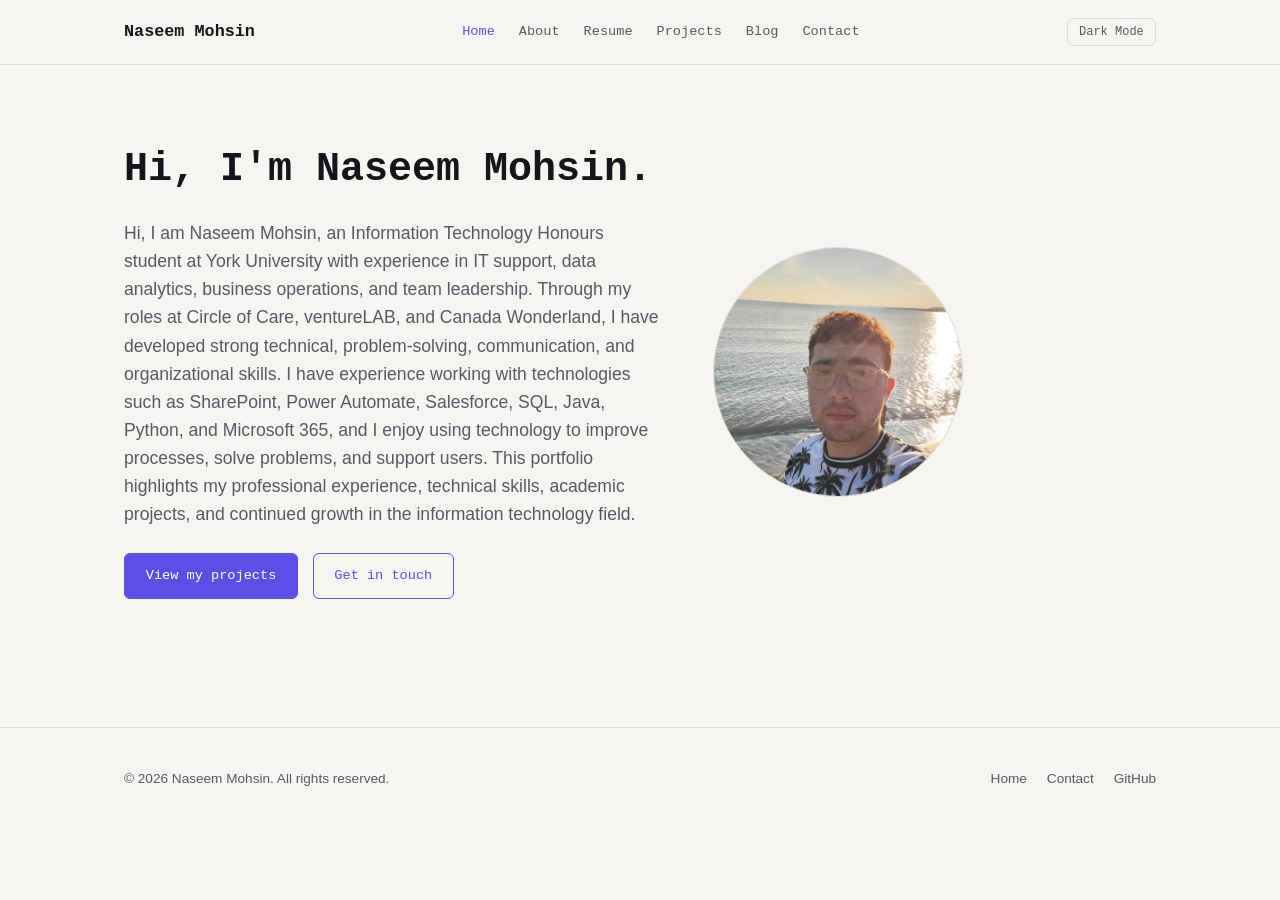
<file: index.html>
<!DOCTYPE html>
<html lang="en">
<head>
  <meta charset="UTF-8">
  <meta name="viewport" content="width=device-width, initial-scale=1.0">
  <title>Naseem Mohsin's Portfolio</title>
  <link rel="stylesheet" href="css/style.css">
  <script src="js/theme.js" defer></script>
  <script src="js/components.js" defer></script>
</head>
<body>

  <div id="header-placeholder"></div>

  <main class="container">
    <section class="intro-section">
      <div>
        <h1>Hi, I'm Naseem Mohsin.</h1>
        <p class="intro-text">
          Hi, I am Naseem Mohsin, an Information Technology Honours student at York University with experience in IT support, 
          data analytics, business operations, and team leadership. Through my roles at Circle of Care, ventureLAB, and Canada Wonderland,
           I have developed strong technical, problem-solving, communication, and organizational skills. 
           I have experience working with technologies such as SharePoint, Power Automate, Salesforce, SQL, Java, Python, and Microsoft 365, 
           and I enjoy using technology to improve processes, solve problems, and support users. This portfolio highlights my professional experience, 
           technical skills, academic projects, and continued growth in the information technology field.

        </p>
        <div class="intro-actions">
          <a href="projects.html" class="btn btn-primary">View my projects</a>
          <a href="contact.html" class="btn btn-outline">Get in touch</a>
        </div>
      </div>

      <img
        class="intro-photo"
        src="assets/naseemphoto.jpg"
        alt="Photo of Naseem outside"
        style="width: 250px; height: 250px; object-fit: cover; border-radius: 50%;">

    </section>
  </main>

  <div id="footer-placeholder"></div>
</body>
</html>
</file>
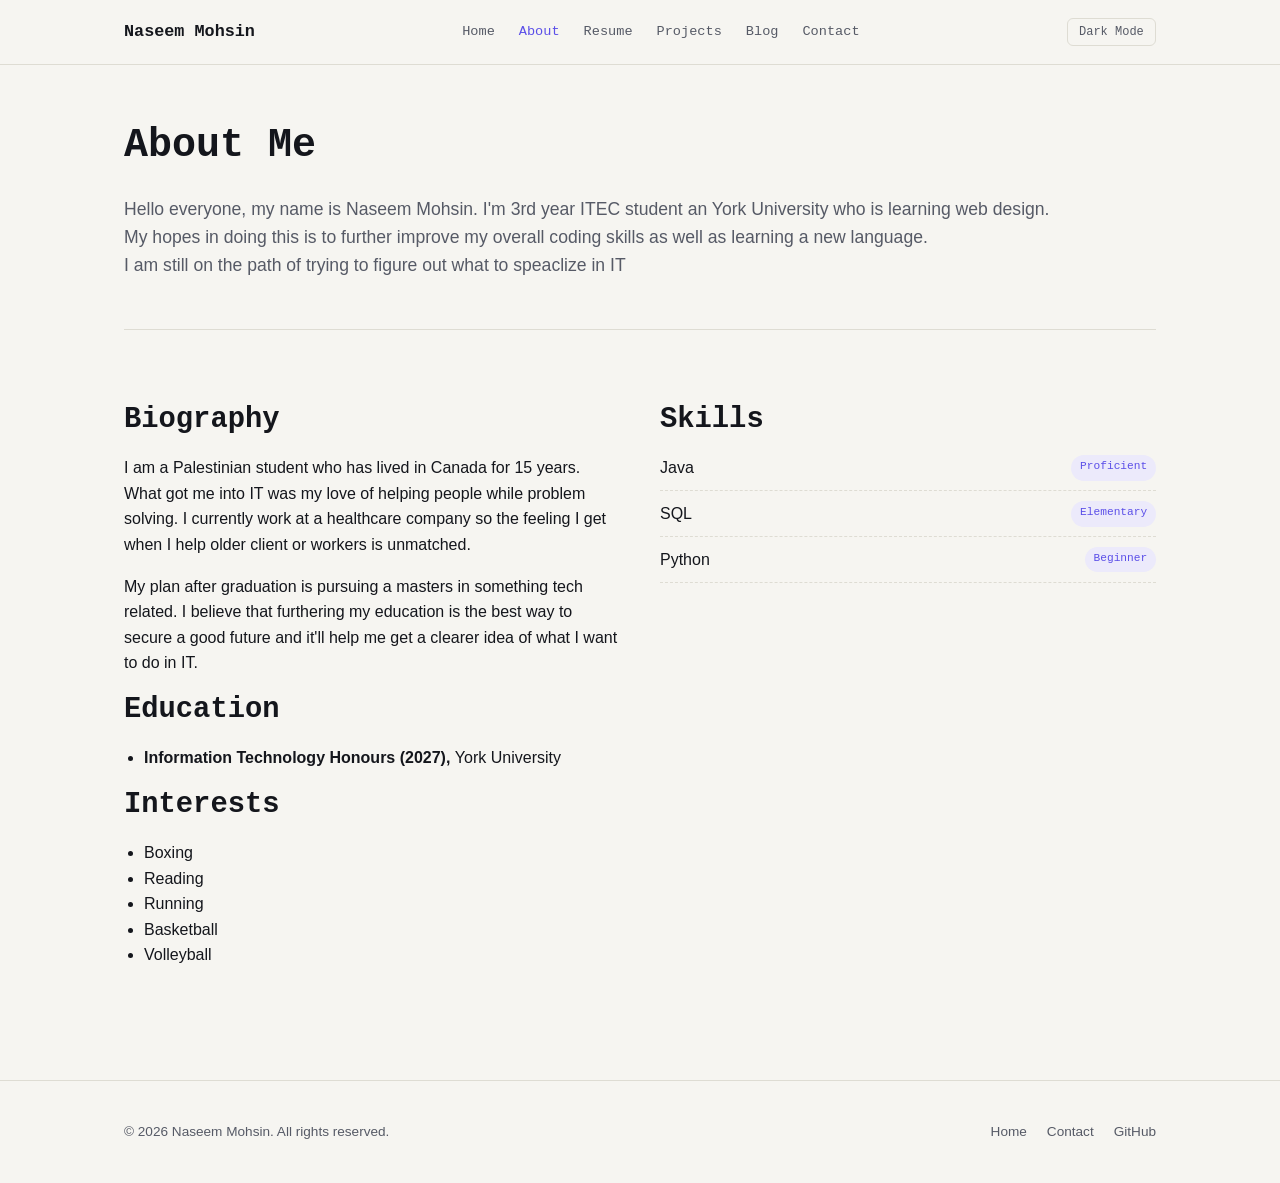
<file: about.html>
<!DOCTYPE html>
<html lang="en">
<head>
  <meta charset="UTF-8">
  <meta name="viewport" content="width=device-width, initial-scale=1.0">
  <title>About Naseem Mohsin</title>
  <link rel="stylesheet" href="css/style.css">
  <script src="js/theme.js" defer></script>
  <script src="js/components.js" defer></script>

  <style>
    .bio-grid { display: grid; grid-template-columns: 1fr 1fr; gap: 2.5rem; margin-top: 2rem; }
    @media (max-width: 720px) { .bio-grid { grid-template-columns: 1fr; } }
  </style>
</head>
<body>

  <div id="header-placeholder"></div>

  <main class="container">
    <div class="page-header">
      <h1>About Me</h1>
      <p class="intro-text">
        Hello everyone, my name is Naseem Mohsin. I'm 3rd year ITEC student an York University who is learning web design. 
        <br>My hopes in doing this is to further improve my overall coding skills as well as learning a new language. 
        <br>I am still on the path of trying to figure out what to speaclize in IT</p>
    </div>

    <section class="bio-grid">
      <div>
        <h2>Biography</h2>
        <p>I am a Palestinian student who has lived in Canada for 15 years. What got me into IT was my love of helping people while problem solving. I currently work at a healthcare company so the feeling I get when I help older client or workers is unmatched.</p>
        <p>My plan after graduation is pursuing a masters in something tech related. I believe that furthering my education is the best way to secure a good future and it'll help me get a clearer idea of what I want to do in IT.</p>

        <h2>Education</h2>
        <ul>
          <li><strong>Information Technology Honours (2027), </strong> York University</li>
        </ul>

        <h2>Interests</h2>
        <ul>
          <li>Boxing</li>
          <li>Reading </li>
          <li>Running</li>
          <li>Basketball </li>
          <li>Volleyball</li>
        </ul>
      </div>

      <div>
        <h2>Skills</h2>
        <ul class="skill-list">
          <li><span>Java</span> <span class="tag"> Proficient</span></li>
          <li><span>SQL</span> <span class="tag">Elementary</span></li>
          <li><span>Python</span> <span class="tag">Beginner</span></li>
        </ul>
      </div>
    </section>
  </main>

  <div id="footer-placeholder"></div>
</body>
</html>
</file>
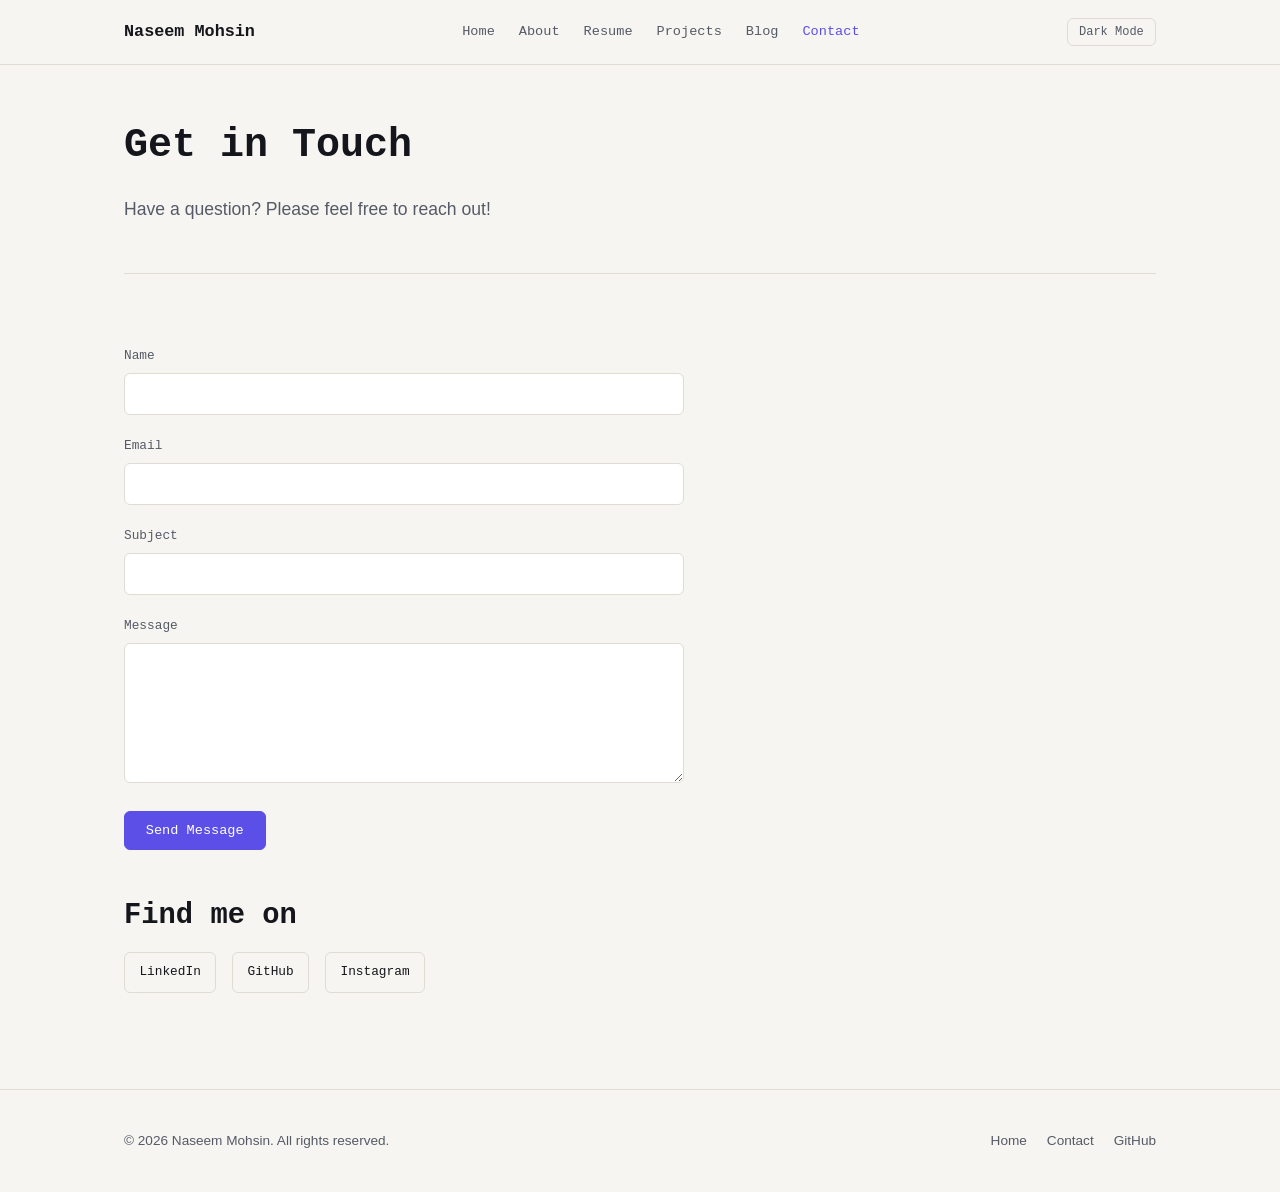
<file: contact.html>
<!DOCTYPE html>
<html lang="en">
<head>
  <meta charset="UTF-8">
  <meta name="viewport" content="width=device-width, initial-scale=1.0">
  <title>Contact — Naseem Mohsin</title>
  <link rel="stylesheet" href="css/style.css">
  <script src="js/theme.js" defer></script>
  <script src="js/components.js" defer></script>
  <!-- validates the form below on submit, before it would actually send anywhere -->
  <script src="js/validate.js" defer></script>

  <style>
    #contact-form { max-width: 560px; }
  </style>
</head>
<body>

  <div id="header-placeholder"></div>

  <main class="container">
    <div class="page-header">
      <h1>Get in Touch</h1>
      <p class="intro-text">Have a question? Please feel free to reach out!</p>
    </div>

    <section>
      <form id="contact-form" action="#" method="post">
        <div class="form-field">
          <label for="name">Name</label>
          <input type="text" id="name" name="name" required>
          <span class="error-msg" id="name-error"></span>
        </div>

        <div class="form-field">
          <label for="email">Email</label>
          <input type="email" id="email" name="email" required>
          <span class="error-msg" id="email-error"></span>
        </div>

        <div class="form-field">
          <label for="subject">Subject</label>
          <input type="text" id="subject" name="subject">
        </div>

        <div class="form-field">
          <label for="message">Message</label>
          <textarea id="message" name="message" required></textarea>
          <span class="error-msg" id="message-error"></span>
        </div>

        <button type="submit" class="btn btn-primary">Send Message</button>
      </form>

      <div class="form-success" id="form-success">
        Thank you for your message! Please allow upto 2 business days for a response.
      </div>

      <h2 style="margin-top: 3rem;">Find me on</h2>
      <!-- Links include the 3 apps I use the most -->
      <div class="social-links">
        <a href="https://www.linkedin.com/in/naseem-mohsin-b5aa8b271/">LinkedIn</a>
        <a href="https://github.com/Naseem710" >GitHub</a>
        <a href="https://www.instagram.com/naseem_710/" >Instagram</a>
      </div>
    </section>
  </main>

  <div id="footer-placeholder"></div>
</body>
</html>
</file>
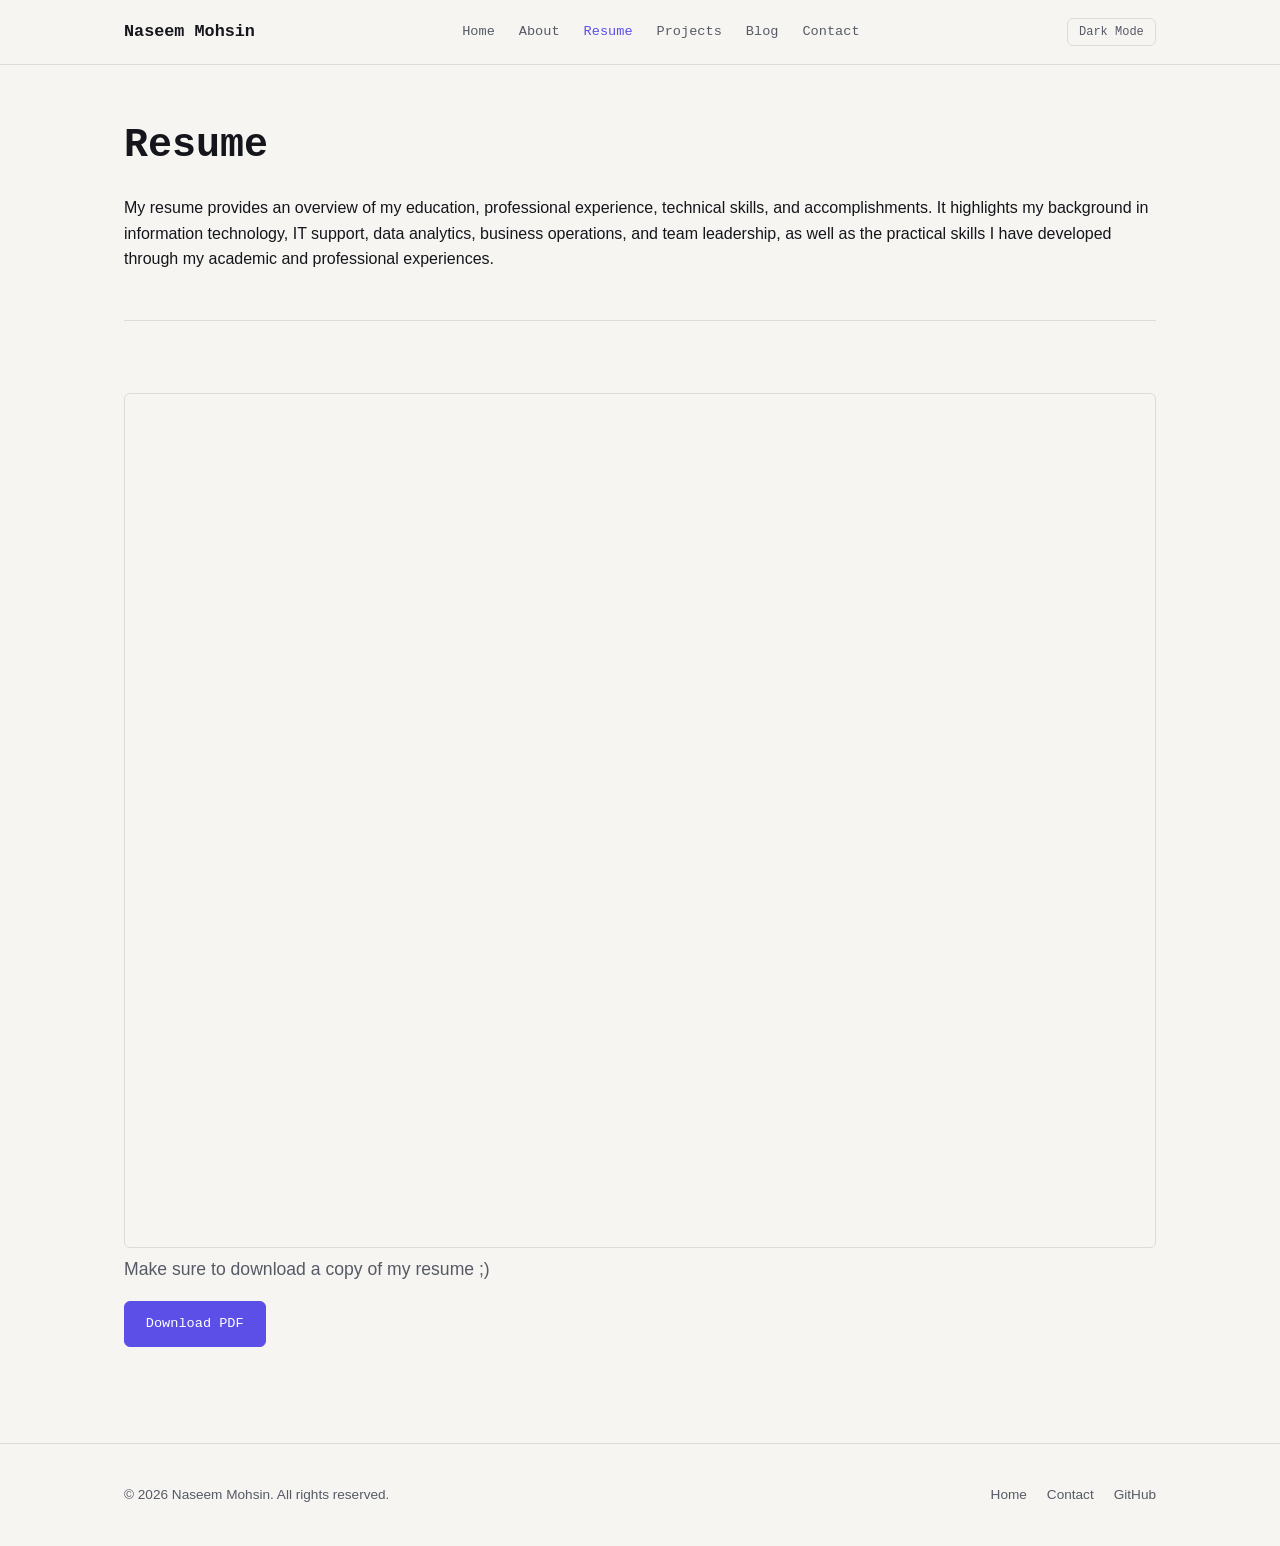
<file: resume.html>
<!DOCTYPE html>
<html lang="en">
<head>
  <meta charset="UTF-8">
  <meta name="viewport" content="width=device-width, initial-scale=1.0">
  <title>Naseem Mohsin's Resume</title>
  <link rel="stylesheet" href="css/style.css">
  <script src="js/theme.js" defer></script>
  <script src="js/components.js" defer></script>
</head>
<body>
 
  <div id="header-placeholder"></div>
 
  <main class="container">
    <div class="page-header">
      <h1>Resume</h1>
      <p>My resume provides an overview of my education, professional experience, technical skills, and accomplishments. 
        It highlights my background in information technology, IT support, data analytics, business operations, and 
        team leadership, as well as the practical skills I have developed through my academic and professional experiences.</p>
    </div>
 
    <section>
      <iframe
        class="resume-embed"
        src="assets/resume.pdf"
        title="Naseem Mohsin's Resume">
      </iframe>
      <p class="intro-text">Make sure to download a copy of my resume ;&rpar; </p>
      <a href="assets/resume.pdf" class="btn btn-primary" download>Download PDF</a>
    </section>
  </main>
 
  <div id="footer-placeholder"></div>
</body>
</html>
</file>
<file: css/style.css>
* { box-sizing: border-box; }

/* light/dark theme colors - light is default, dark overrides when JS sets data-theme="dark" on body */
:root {
  --bg: #F6F5F1;
  --bg-raised: #FFFFFF;
  --text: #14161C;
  --text-soft: #565A66;
  --accent: #5B4FE8;
  --accent-soft: #ECEAFB;
  --line: #DEDCD3;
  --error: #C4432B;
}

[data-theme="dark"] {
  --bg: #14161C;
  --bg-raised: #1B1E27;
  --text: #F1F0EC;
  --text-soft: #A6A9B4;
  --accent: #9A90FF;
  --accent-soft: #23213A;
  --line: #2A2D38;
  --error: #E5674F;
}

body {
  margin: 0;
  background: var(--bg);
  color: var(--text);
  font-family: Arial, Helvetica, sans-serif;
  font-size: 16px;
  line-height: 1.6;
  transition: background 0.2s ease, color 0.2s ease;
}
img { max-width: 100%; display: block; }
a { color: var(--accent); text-decoration: none; }
a:hover { text-decoration: underline; }
ul, ol { padding-left: 1.25rem; }

a:focus, button:focus, input:focus, textarea:focus, select:focus {
  outline: 2px solid var(--accent);
  outline-offset: 2px;
}

h1, h2, h3 {
  font-family: 'Courier New', Courier, monospace;
  line-height: 1.25;
  margin: 0 0 0.6em;
}
h1 { font-size: 2.5rem; }
h2 { font-size: 1.8rem; }
@media (max-width: 640px) {
  h1 { font-size: 1.9rem; }
  h2 { font-size: 1.4rem; }
}
h3 { font-size: 1.15rem; }
p { margin: 0 0 1em; }

.container {
  max-width: 1080px;
  margin: 0 auto;
  padding: 0 1.5rem;
}

/* Site Header */
.site-header {
  border-bottom: 1px solid var(--line);
  position: sticky;
  top: 0;
  background: var(--bg);
  z-index: 10;
}
.nav-wrap {
  display: flex;
  align-items: center;
  justify-content: space-between;
  padding: 1.1rem 1.5rem;
  max-width: 1080px;
  margin: 0 auto;
  gap: 1rem;
}
.logo {
  font-family: 'Courier New', Courier, monospace;
  font-weight: 700;
  font-size: 1.05rem;
  color: var(--text);
}
.nav-links {
  list-style: none;
  display: flex;
  gap: 1.5rem;
  margin: 0;
  padding: 0;
  font-family: 'Courier New', Courier, monospace;
  font-size: 0.85rem;
}
.nav-links a { color: var(--text-soft); }
.nav-links a:hover, .nav-links a[aria-current="page"] {
  color: var(--accent);
  text-decoration: none;
}

@media (max-width: 640px) {
  .nav-links { display: none; }
}

/* dark mode toggle button in header */
#theme-toggle {
  font-family: 'Courier New', Courier, monospace;
  font-size: 0.75rem;
  background: none;
  border: 1px solid var(--line);
  color: var(--text-soft);
  padding: 0.4rem 0.7rem;
  border-radius: 6px;
  cursor: pointer;
}
#theme-toggle:hover { border-color: var(--accent); color: var(--accent); }

/*  Buttons */
.btn {
  display: inline-block;
  font-family: 'Courier New', Courier, monospace;
  font-size: 0.85rem;
  padding: 0.7rem 1.3rem;
  border-radius: 6px;
  border: 1px solid var(--accent);
  cursor: pointer;
}
.btn-primary { background: var(--accent); color: #fff; }
.btn-primary:hover { opacity: 0.9; text-decoration: none; }
.btn-outline { background: transparent; color: var(--accent); }
.btn-outline:hover { background: var(--accent-soft); text-decoration: none; }

/*  Home page/ index.html */
.intro-section {
  padding: 5rem 0 4rem;
  display: grid;
  grid-template-columns: 1.1fr 0.9fr;
  gap: 3rem;
  align-items: center;
}
.intro-photo {
  width: 100%;
  aspect-ratio: 1;
  border-radius: 6px;
  background: var(--accent-soft);
  border: 1px solid var(--line);
  object-fit: cover;
}
.intro-section p.intro-text { font-size: 1.1rem; color: var(--text-soft); }
.intro-actions { display: flex; gap: 0.9rem; margin-top: 1.5rem; flex-wrap: wrap; }

@media (max-width: 720px) {
  .intro-section { grid-template-columns: 1fr; padding: 3rem 0 2.5rem; }
  .intro-photo { max-width: 260px; }
}

/* General header (not including home page */
.page-header {
  padding: 3.5rem 0 2rem;
  border-bottom: 1px solid var(--line);
  margin-bottom: 2.5rem;
}
.intro-text { font-size: 1.1rem; color: var(--text-soft); }

/* Sections */
section { padding: 2rem 0; }
.two-col {
  display: grid;
  grid-template-columns: repeat(2, 1fr);
  gap: 2rem;
}
@media (max-width: 720px) {
  .two-col { grid-template-columns: 1fr; }
}

/* cards that were used */
.card {
  background: var(--bg-raised);
  border: 1px solid var(--line);
  border-radius: 6px;
  padding: 1.5rem;
}
.grid {
  display: grid;
  grid-template-columns: repeat(auto-fit, minmax(260px, 1fr));
  gap: 1.5rem;
}
.card-img {
  width: 100%;
  aspect-ratio: 16/10;
  object-fit: cover;
  border-radius: 6px;
  margin-bottom: 1rem;
  background: var(--accent-soft);
}
.card-title { margin-bottom: 0.4rem; }
.card-meta {
  font-family: 'Courier New', Courier, monospace;
  font-size: 0.75rem;
  color: var(--text-soft);
  margin-bottom: 0.6rem;
  display: flex;
  gap: 0.75rem;
  flex-wrap: wrap;
}
.tag {
  display: inline-block;
  font-family: 'Courier New', Courier, monospace;
  font-size: 0.7rem;
  background: var(--accent-soft);
  color: var(--accent);
  padding: 0.2rem 0.55rem;
  border-radius: 999px;
}

/* blog post cards, rendered by js/blog.js */
.post-card { position: relative; }
.badge-latest {
  position: absolute;
  top: -10px;
  right: 1rem;
  background: var(--accent);
  color: #fff;
  font-family: 'Courier New', Courier, monospace;
  font-size: 0.7rem;
  padding: 0.25rem 0.6rem;
  border-radius: 999px;
}

/* SKills on about page */
.skill-list, .value-list {
  list-style: none;
  padding: 0;
  margin: 0;
  display: grid;
  gap: 0.6rem;
}
.skill-list li, .value-list li {
  display: flex;
  justify-content: space-between;
  border-bottom: 1px dashed var(--line);
  padding-bottom: 0.6rem;
}

/* Contact form*/
.form-field { margin-bottom: 1.3rem; }
label {
  display: block;
  font-family: 'Courier New', Courier, monospace;
  font-size: 0.8rem;
  margin-bottom: 0.4rem;
  color: var(--text-soft);
}
input, textarea {
  width: 100%;
  font-family: Arial, Helvetica, sans-serif;
  font-size: 1rem;
  padding: 0.7rem 0.85rem;
  border-radius: 6px;
  border: 1px solid var(--line);
  background: var(--bg-raised);
  color: var(--text);
}
textarea { min-height: 140px; resize: vertical; }
.error-msg {
  display: none;
  color: var(--error);
  font-size: 0.82rem;
  margin-top: 0.35rem;
}
.error-msg.visible { display: block; }
.form-success {
  display: none;
  background: var(--accent-soft);
  border: 1px solid var(--accent);
  border-radius: 6px;
  padding: 1.5rem;
  color: var(--text);
}

.social-links { display: flex; gap: 1rem; margin-top: 1rem; }
.social-links a {
  border: 1px solid var(--line);
  border-radius: 6px;
  padding: 0.6rem 0.9rem;
  color: var(--text);
  font-family: 'Courier New', Courier, monospace;
  font-size: 0.8rem;
}
.social-links a:hover { border-color: var(--accent); color: var(--accent); text-decoration: none; }

/* Resume page */
.resume-embed {
  width: 100%;
  height: 95vh;
  border: 1px solid var(--line);
  border-radius: 6px;
}

/* Footer */
.site-footer {
  border-top: 1px solid var(--line);
  margin-top: 4rem;
  padding: 2.5rem 0;
  font-size: 0.85rem;
  color: var(--text-soft);
}
.footer-wrap {
  max-width: 1080px;
  margin: 0 auto;
  padding: 0 1.5rem;
  display: flex;
  justify-content: space-between;
  align-items: center;
  gap: 1rem;
  flex-wrap: wrap;
}
.footer-links { display: flex; gap: 1.25rem; }
.footer-links a { color: var(--text-soft); }
</file>
